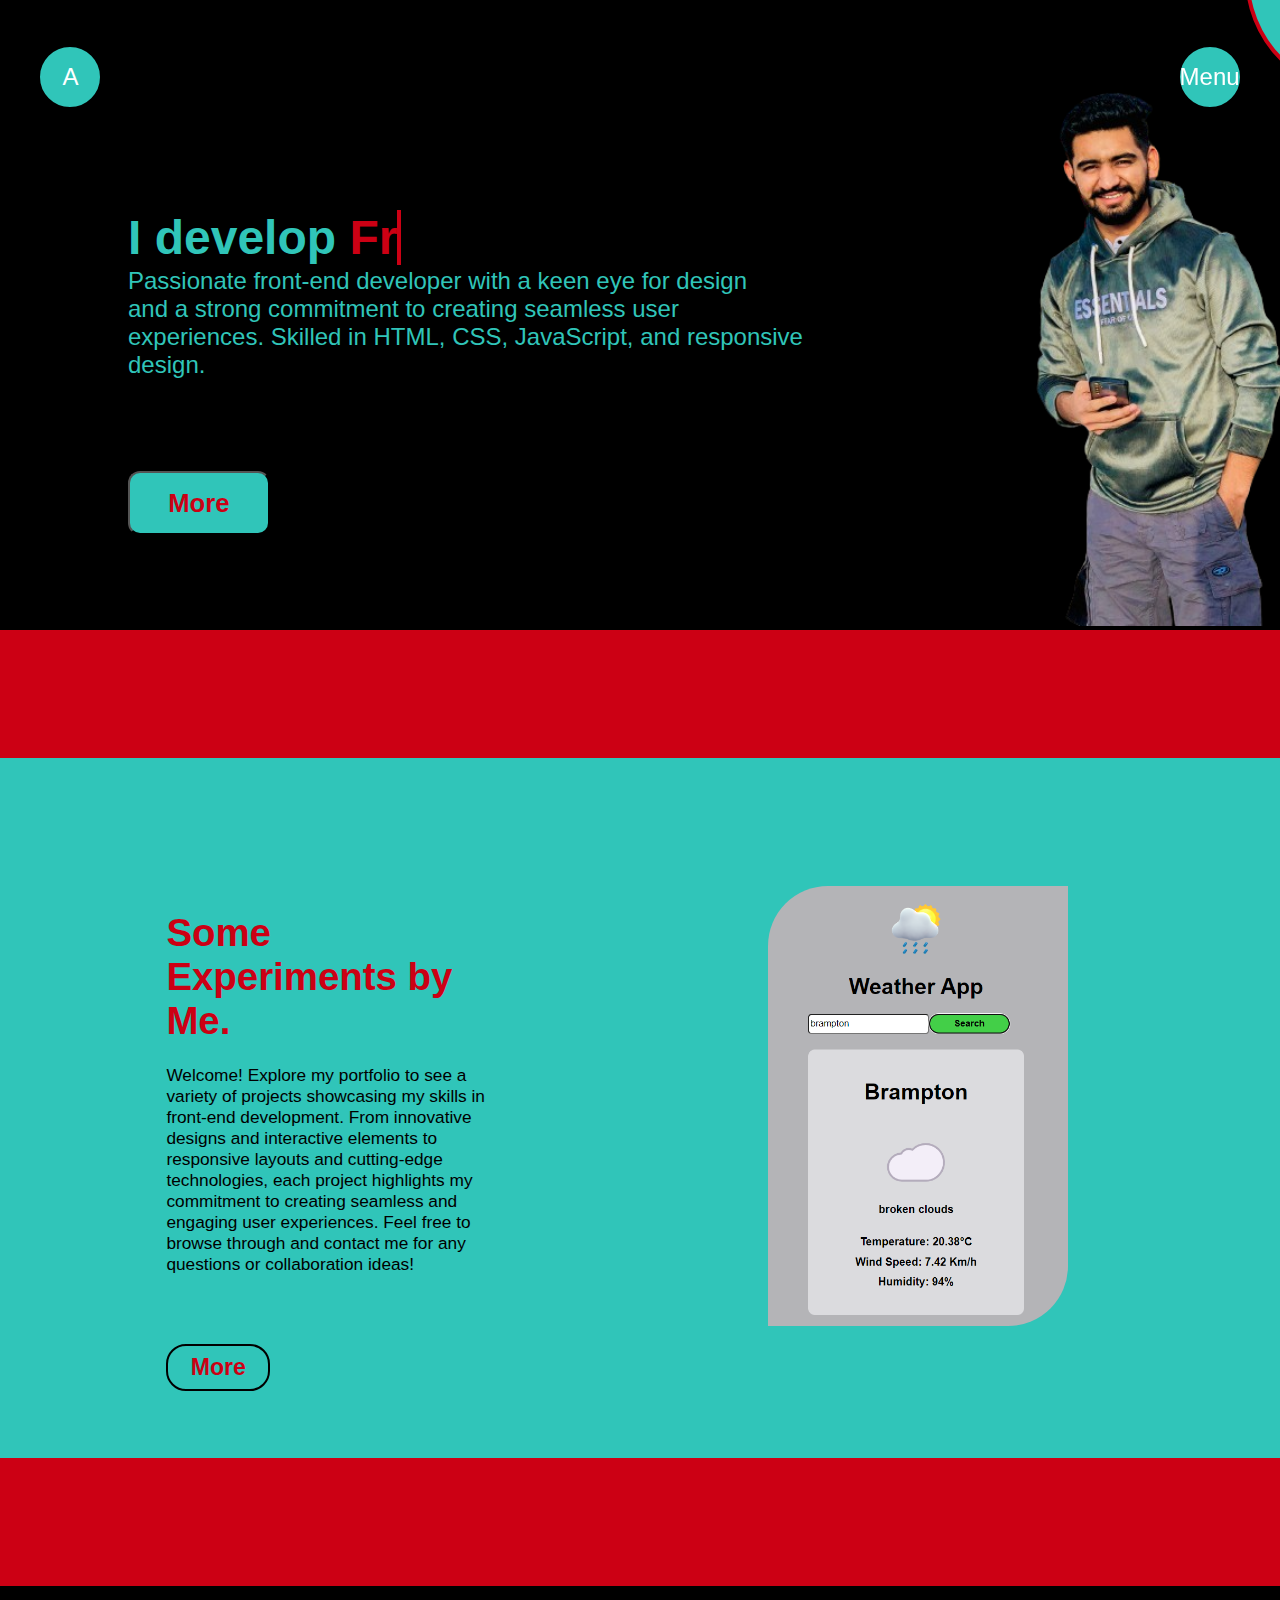
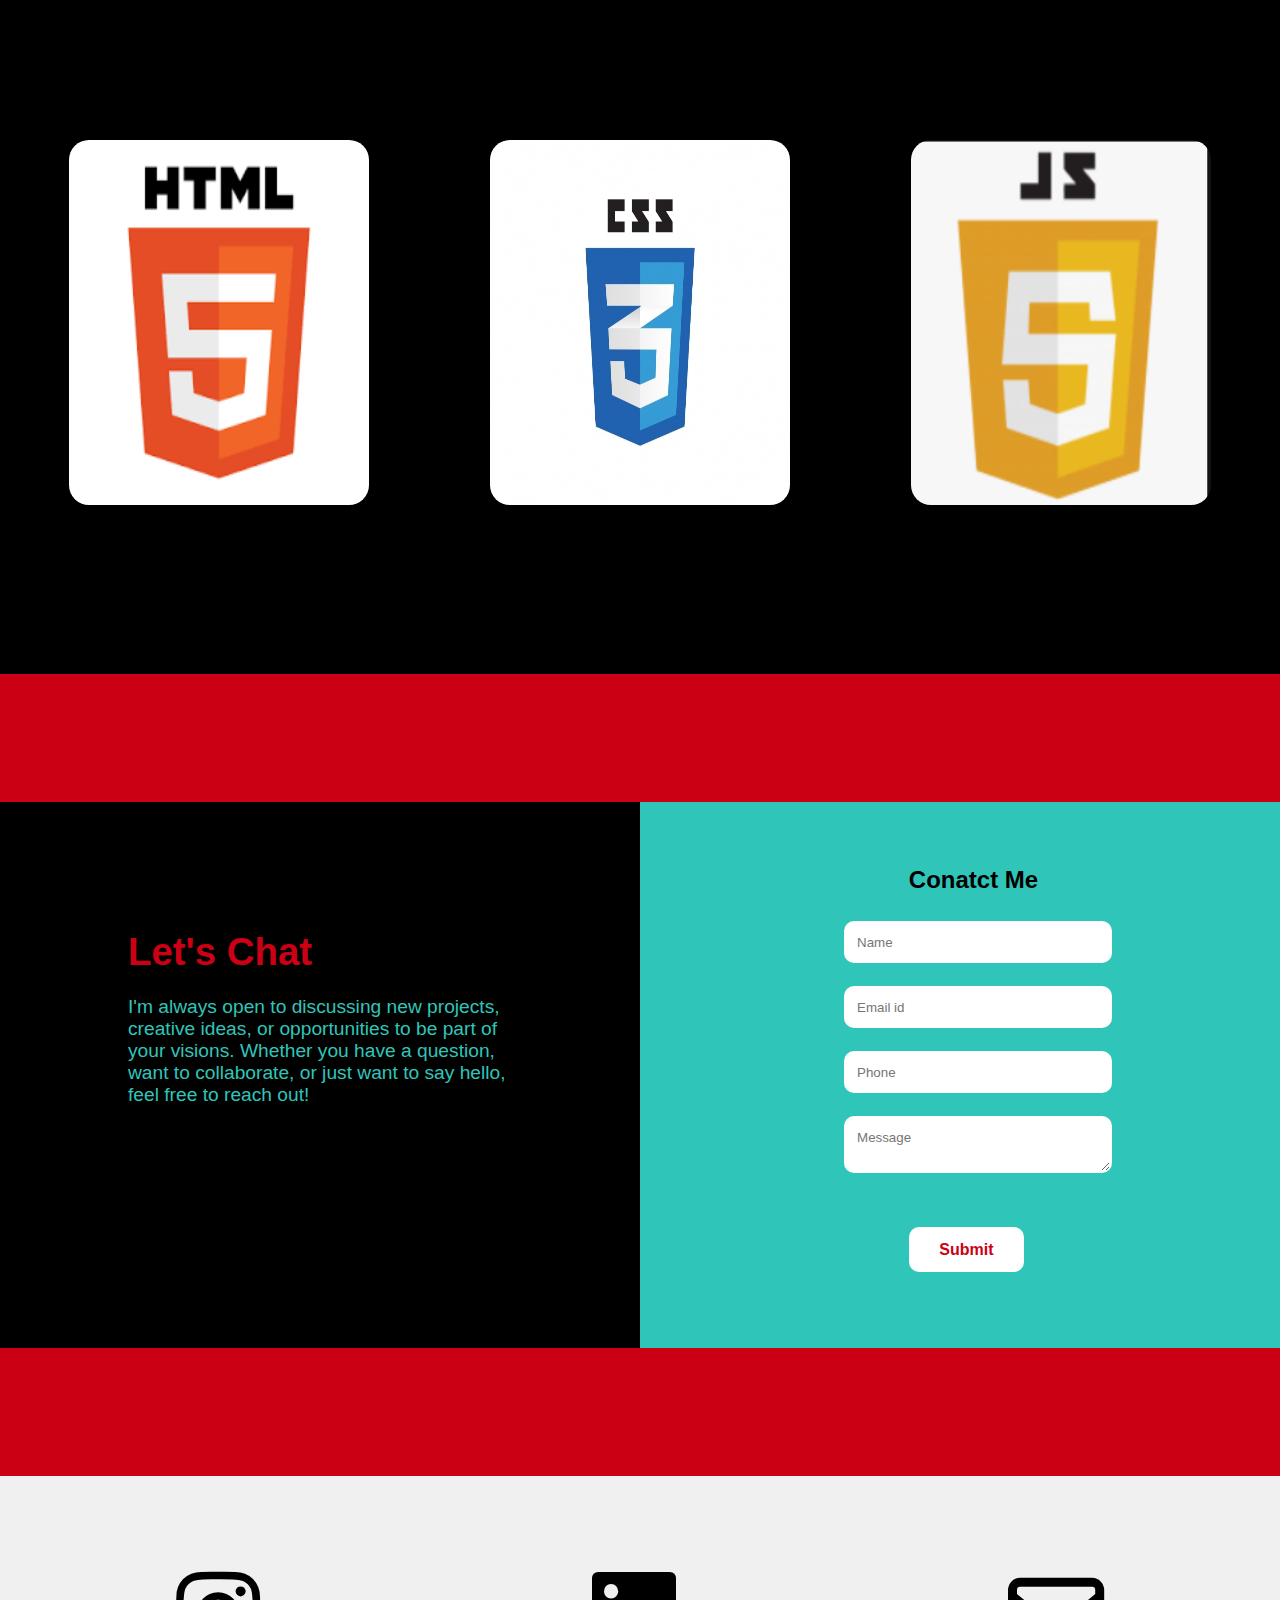
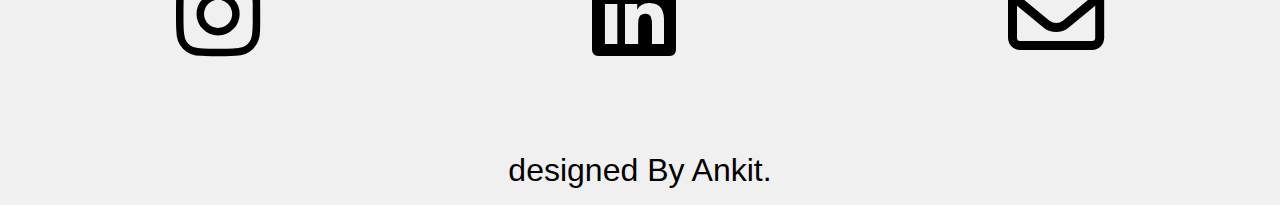
<file: index.html>
<!DOCTYPE html>
<html lang="en">
<head>
<title>Protflio</title>
<meta charset="utf-8">
<meta name="viewport" content="width=device-width, initial-scale=1">
<link rel="stylesheet" href="https://fonts.googleapis.com/css?family=Audiowide">
<link rel="stylesheet" href="https://cdnjs.cloudflare.com/ajax/libs/font-awesome/6.4.0/css/all.min.css">
<link rel="stylesheet" href="style.css" >

</head>
    <body>
      
 <div class="home">

    <div class="circle logo">  <p>A</p> </div>

    <div class="circle menu">  <p>Menu</p> </div>
    <div class="menu-btn">
        <ul>
            <a id="menu-options" href="#"> <li>Home</li></a>
            <a id="menu-options" href="./Work.html"> <li>Work</li></a>
            <a id="menu-options" > <li onclick="openPopUp()">About</li></a>
            <a id="menu-options" href="#contact"> <li>Contact</li></a>
        </ul>
    </div>
    <div class="about-popup">
     <img id="about-img" src="./images/about.jpg" alt="Ankit's Picture">
        <div id="about-text">
            <p>
                I'm Ankit, a passionate front-end developer with a Computer Programming diploma from Sheridan College. My journey in web development has been fueled by a strong curiosity and a drive to create user-friendly and visually appealing applications. I have hands-on experience with HTML, CSS, and JavaScript, and I've built a diverse range of projects including interactive quizzes, weather apps, and dynamic web components.
            </p>
            <p>
                I'm always eager to learn new technologies and take on challenges that push my skills to the next level. Whether it's developing responsive interfaces or solving complex coding problems, I enjoy every step of the creative process. I'm excited to continue growing in this field and contribute to innovative projects that make a difference.
            </p>
            <div class="about-skills">
                <img class="skill-icon" src="./images/icons8-html-5-240.png" alt="HTML Icon">
                <img class="skill-icon" src="./images/icons8-css3-240.png" alt="CSS Icon">
                <img class="skill-icon" src="./images/icons8-javascript-144.png" alt="JavaScript Icon">
                <img class="skill-icon" src="./images/icons8-angularjs-144.png" alt="Angular Icon">
            </div>
        </div>
        <button id="about-cancel-btn" onclick="closePopUp()"><i class="fa-solid fa-xmark"></i></button>
    </div>  
    
    <br>
    <div class="home-info"> 

        <div class="info" >
            <h1 id="h1text">I develop <span id="typing"></span></h1>
        <p>Passionate front-end developer with a keen eye for design<br>
             and a strong commitment to creating seamless user<br> experiences. 
             Skilled in HTML, CSS, JavaScript, and responsive design.</p>
             <button class="home-btn" onclick="openPopUp()"> <p id="btn-value"> More</p></button>
            </div>

        <div class="myimg"><img src="./images/myphoto.png"  width="520" height="800" ></div>
    </div>
   
</div>
<div class="box"></div>
<div class="work">
     <div class="work-info" ><h1 style="color:  #CC0014;">Some Experiments by Me.</h1><br>
        <p>Welcome! Explore my portfolio to see a variety of projects showcasing my skills in front-end development. From innovative designs and interactive elements to responsive layouts and cutting-edge technologies, each project highlights my commitment to creating seamless and engaging user experiences. Feel free to browse through and contact me for any questions or collaboration ideas!</p>
             <button class="work-btn"> <a id="work-btn-value" href="Work.html"> More</a></button>
            </div>
            <div class="work-img"> <img src="./images/weather.png" style="width: 300px;"></a></div>
</div>
<div class="box"> </div>

<div class="skills">
    <div class="skill1"><img src="./images/html.png" style="width: 300px;"></div>
    <div class="skill2"> <img src="./images/css.jpg" style="width: 300px;"></div>
    <div class="skill3"><img src="./images/js.png" style="width: 300px;"></div>

</div>

<div class="box"></div>

<div class="contact" id="contact">
    <div class="contact-text">
    <h1 style="color:  #CC0014;">Let's Chat</h1><br>
    <p>I'm always open to discussing new projects, creative ideas, or opportunities to be part of your visions. Whether you have a question, want to collaborate, or just want to say hello, feel free to reach out!</p>
    </div>
    <div class="contact-form">
        <p>Conatct Me</p>
        <form action="https://api.web3forms.com/submit" method="POST">

            <input type="hidden" name="access_key" value="5e7de565-bf8c-4537-99d8-1935a9cdb12f">
        
            <input type="text" name="Name" placeholder="Name" required>
            <input type="email" name="Email" placeholder="Email id" required>
            <input type="text" name="Phone Number" placeholder="Phone">
            <textarea name="Message"  placeholder="Message"></textarea>
            <input type="submit" value="Submit">
        </form>
    </div>
</div>
<div class="box"></div>

<footer>
    <div class="icon">
    <div class="insta"><a id="links" onclick="notice()" class="fab fa-instagram"></a></div>
    <div class="likdn"><a id="links" href="https://www.linkedin.com/in/ankitboora/" target="_blank" class="fab fa-linkedin"></a></div>
    <div class="mail"><a id="links" href="mailto:ankitguranyia01@gmail.com" class="far fa-envelope"></a></div>
</div>
    <p>designed By Ankit.</p>
</footer>
<script src="javaScript.js"></script>
    </body>
</html>
</file>
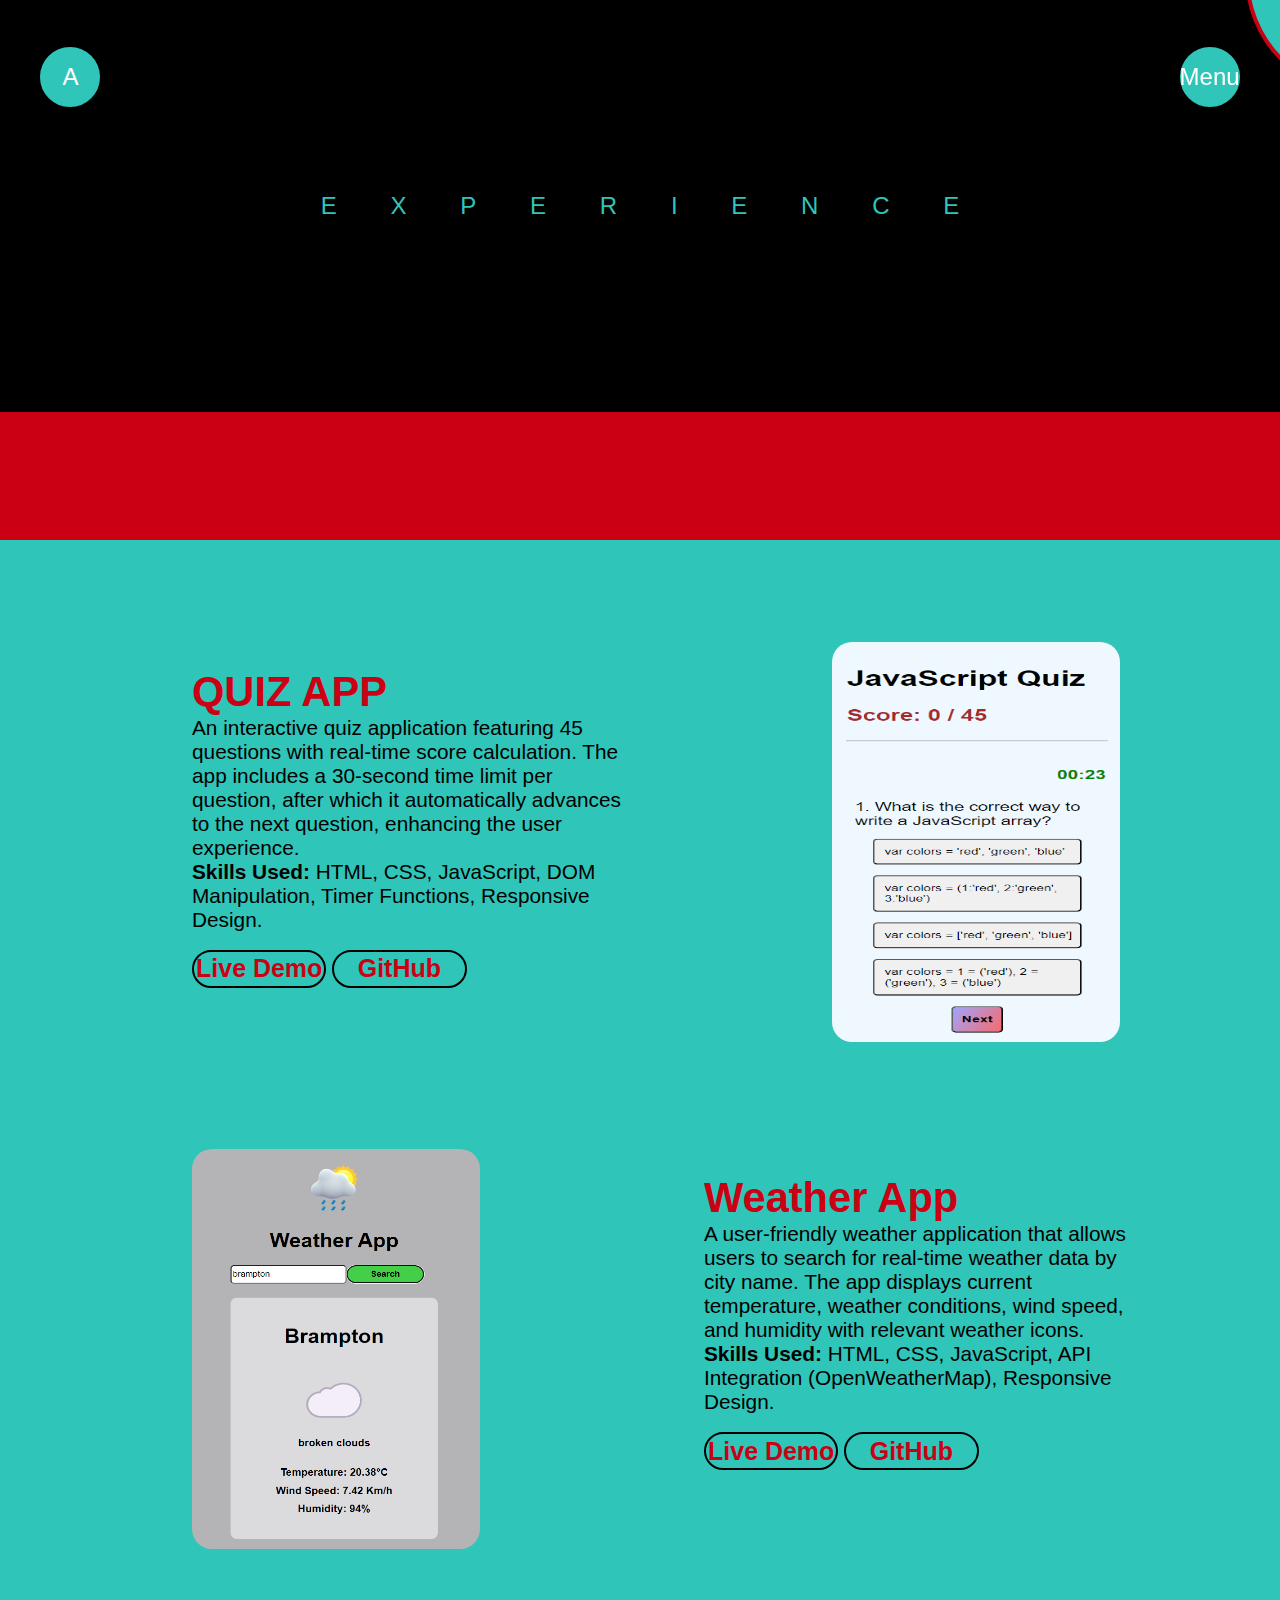
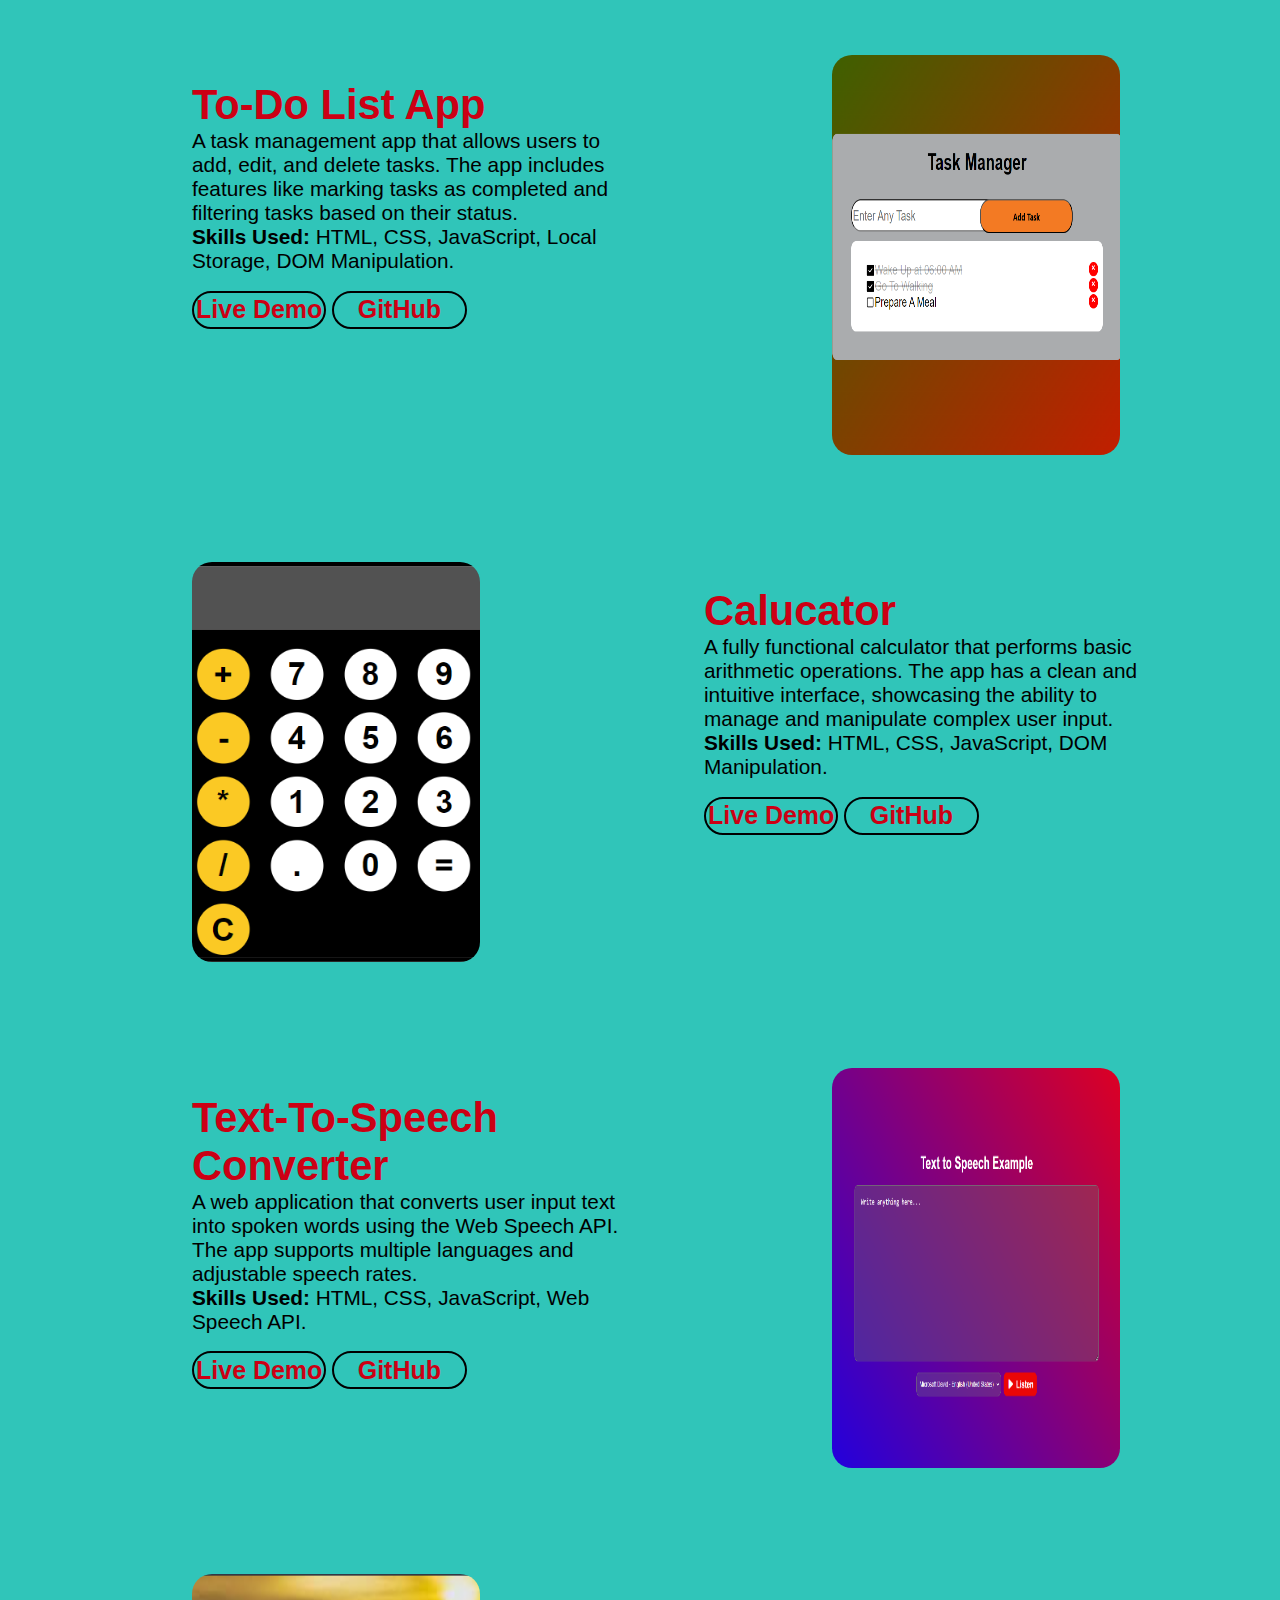
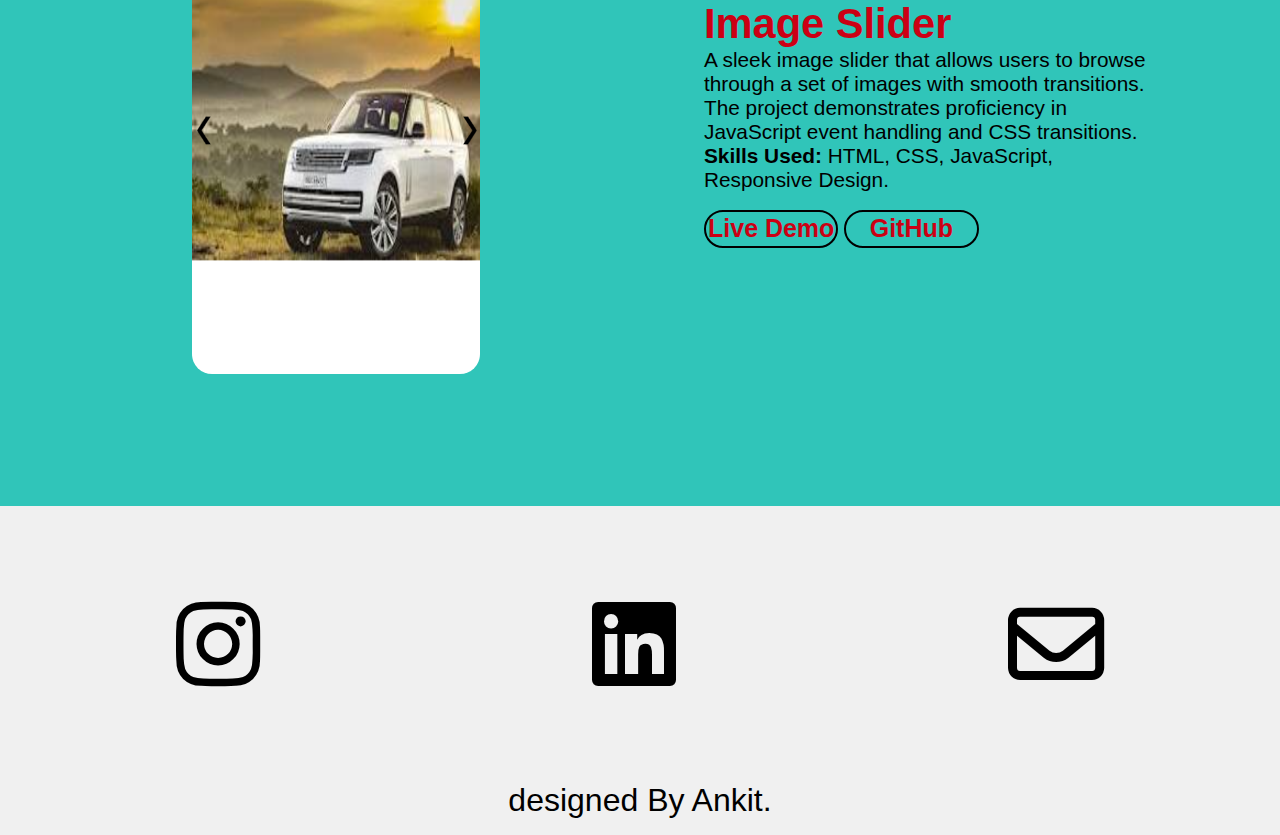
<file: Work.html>
<!DOCTYPE html>
<html lang="en">
    <head>
        <title>Experience</title>
        <meta charset="utf-8">
        <meta name="viewport" content="width=device-width, initial-scale=1">
        <link rel="stylesheet" href="https://fonts.googleapis.com/css?family=Audiowide">
        <link rel="stylesheet" href="https://cdnjs.cloudflare.com/ajax/libs/font-awesome/6.4.0/css/all.min.css">
        <link rel="stylesheet" href="style.css" >
    </head>
    <body>

        <div class="home">
            <div class="circle logo">  <p>A</p> </div>
        
            <div class="circle menu">  <p>Menu</p> </div>
            <div class="menu-btn">
                <ul>
            <a id="menu-options" href="index.html"> <li>Home</li></a>
            <a id="menu-options" href="Work.html"> <li>Work</li></a>
            <a id="menu-options" > <li onclick="openPopUp()">About</li></a>
            <a id="menu-options" href="index.html#contact"> <li>Contact</li></a>
                </ul>
            </div>
            <div class="about-popup">
                <img id="about-img" src="./images/about.jpg" alt="Ankit's Picture">
                <div id="about-text">
                    <p>
                        I'm Ankit, a passionate front-end developer with a Computer Programming diploma from Sheridan College. My journey in web development has been fueled by a strong curiosity and a drive to create user-friendly and visually appealing applications. I have hands-on experience with HTML, CSS, and JavaScript, and I've built a diverse range of projects including interactive quizzes, weather apps, and dynamic web components.
                    </p>
                    <p>
                        I'm always eager to learn new technologies and take on challenges that push my skills to the next level. Whether it's developing responsive interfaces or solving complex coding problems, I enjoy every step of the creative process. I'm excited to continue growing in this field and contribute to innovative projects that make a difference.
                    </p>
                    <div class="about-skills">
                        <img class="skill-icon" src="./images/icons8-html-5-240.png" alt="HTML Icon">
                        <img class="skill-icon" src="./images/icons8-css3-240.png" alt="CSS Icon">
                        <img class="skill-icon" src="./images/icons8-javascript-144.png" alt="JavaScript Icon">
                        <img class="skill-icon" src="./images/icons8-angularjs-144.png" alt="Angular Icon">
                    </div>
                </div>
                <button id="about-cancel-btn" onclick="closePopUp()"><i class="fa-solid fa-xmark"></i></button>
            </div> 

            <div class="experience">
                <div class="e">E</div>
                <div class="x">X</div>
                <div class="p">P</div>
                <div class="e">E</div>
                <div class="r">R</div>
                <div class="i">I</div>
                <div class="e">E</div>
                <div class="n">N</div>
                <div class="c">C</div>
                <div class="e">E</div>
            </div>
    </div> 
    <div class="box"></div>  
      
    <div class="component">
        <div class="comp1">
            <div class="comp-text">
                <h1  style="color:  #CC0014;">QUIZ APP</h1>
                <p>An interactive quiz application featuring 45 questions with real-time score calculation. The app includes a 30-second time limit per question, after which it automatically advances to the next question, enhancing the user experience.
                  <br> <strong> Skills Used:</strong> HTML, CSS, JavaScript, DOM Manipulation, Timer Functions, Responsive Design.</p>
                  <button class="work-btn">
                    <a id="work-btn-value" href="https://javascript-questions-knowledgetest.netlify.app/" target="_blank">Live Demo</a>
                </button>
                <button class="work-btn">
                    <a id="work-btn-value" href="https://github.com/Ankit-Boora01/jsQuizz.git" target="_blank">GitHub</a>
                </button>
            </div>
            <div class="comp-img">
                <img src="./images/quiz.png" alt="HTML Image" width="250" height="350">
            </div>
        </div>    

        <div class="comp1">

            <div class="comp-img c-img2">
                <img src="./images/weather.png" alt="HTML Image" width="250" height="350">
            </div>
            <div class="comp-text c-text2">
                <h1  style="color:  #CC0014;">Weather App</h1>
                <p>A user-friendly weather application that allows users to search for real-time weather data by city name. The app displays current temperature, weather conditions, wind speed, and humidity with relevant weather icons.
                    <br> <strong> Skills Used:</strong> HTML, CSS, JavaScript, API Integration (OpenWeatherMap), Responsive Design.</p>
                    <button class="work-btn">
                        <a id="work-btn-value" href="https://js-weather-01.vercel.app/" target="_blank">Live Demo</a>
                    </button>
                    <button class="work-btn">
                        <a id="work-btn-value" href="https://github.com/Ankit-Boora01/jsWeather.git" target="_blank">GitHub</a>
                    </button>
            </div>
        </div>
        
        <div class="comp1">
            <div class="comp-text">
                <h1  style="color:  #CC0014;">To-Do List App</h1>
                <p>A task management app that allows users to add, edit, and delete tasks. The app includes features like marking tasks as completed and filtering tasks based on their status.
                    <br> <strong> Skills Used:</strong>  HTML, CSS, JavaScript, Local Storage, DOM Manipulation.</p>
                <button class="work-btn">
                    <a id="work-btn-value" href="https://js-todo-list-01.netlify.app/" target="_blank">Live Demo</a>
                </button>
                <button class="work-btn">
                    <a id="work-btn-value" href="https://github.com/Ankit-Boora01/jsTo-do-List.git" target="_blank">GitHub</a>
                </button>
            </div>
            <div class="comp-img">
                <img src="./images/to-do.png" alt="HTML Image" width="250" height="350">
            </div>
        </div>  
        
        <div class="comp1">

            <div class="comp-img c-img2">
                <img src="./images/calucator.png" alt="HTML Image" width="250" height="350">
            </div>
            <div class="comp-text c-text2">
                <h1  style="color:  #CC0014;">Calucator</h1>
                <p>A fully functional calculator that performs basic arithmetic operations. The app has a clean and intuitive interface, showcasing the ability to manage and manipulate complex user input.
                    <br> <strong> Skills Used:</strong> HTML, CSS, JavaScript, DOM Manipulation.</p>
                <button class="work-btn">
                    <a id="work-btn-value" href="https://jscalculator-01.netlify.app/" target="_blank">Live Demo</a>
                </button>
                <button class="work-btn">
                    <a id="work-btn-value" href="https://github.com/Ankit-Boora01/jsCalcuator-.git" target="_blank">GitHub</a>
                </button>
            </div>
        </div>

         
        <div class="comp1">
            <div class="comp-text">
                <h1  style="color:  #CC0014;">Text-To-Speech Converter</h1>
                <p>A web application that converts user input text into spoken words using the Web Speech API. The app supports multiple languages and adjustable speech rates.
                    <br> <strong> Skills Used:</strong> HTML, CSS, JavaScript, Web Speech API.</p>
                <button class="work-btn">
                    <a id="work-btn-value" href="https://js-text-to-speech-01.netlify.app/" target="_blank">Live Demo</a>
                </button>
                <button class="work-btn">
                    <a id="work-btn-value" href="https://github.com/Ankit-Boora01/Text-to-Speech.git" target="_blank">GitHub</a>
                </button>
            </div>
            <div class="comp-img">
                <img src="./images/text.png" alt="HTML Image" width="250" height="350">
            </div>
        </div>  
        
        <div class="comp1">

            <div class="comp-img c-img2">
                <img src="./images/slider.png" alt="HTML Image" width="250" height="350">
            </div>
            <div class="comp-text c-text2">
                <h1  style="color:  #CC0014;">Image Slider</h1>
                <p>A sleek image slider that allows users to browse through a set of images with smooth transitions. The project demonstrates proficiency in JavaScript event handling and CSS transitions.
                    <br> <strong> Skills Used:</strong> HTML, CSS, JavaScript, Responsive Design.</p>
                <button class="work-btn">
                    <a id="work-btn-value" href="https://simpleimageslider-01.netlify.app/" target="_blank">Live Demo</a>
                </button>
                <button class="work-btn">
                    <a id="work-btn-value" href="https://github.com/Ankit-Boora01/simpleImageSlider.git" target="_blank">GitHub</a>
                </button>
            </div>
        </div>


    </div>
    <footer>
        <div class="icon">
        <div class="insta"><a id="links" onclick="notice()" class="fab fa-instagram"></a></div>
        <div class="likdn"><a id="links" href="https://www.linkedin.com/in/ankitboora/" target="_blank" class="fab fa-linkedin"></a></div>
        <div class="mail"><a id="links" href="mailto:ankitguranyia01@gmail.com" class="far fa-envelope"></a></div>
    </div>
        <p>designed By Ankit.</p>
    </footer>
<script src="javaScript.js"></script>
    </body>
</html>
</file>
<file: style.css>
* {
    margin: 0;
    padding: 0;
    box-sizing: border-box;
    font-family:'Gill Sans', 'Gill Sans MT', Calibri, 'Trebuchet MS', sans-serif;
    
}


:root {
    --background1: black;
    --box: #CC0014;
    --background2: #30C5B9;}

    button{
        cursor: pointer;
    }

    
    .home {
        width: 100%;
        height: auto;
        background-color: var(--background1);
        background-attachment: fixed;
    
    }
    

    .circle{
        width: 4rem;
        height: 4rem;
        border-radius: 50%;
        background-color: #30C5B9;
        color: white;
        font-size: 1.5rem;
        position: absolute;
        text-align: center;
        border: 2px solid black;
        
    }

    .circle.menu {
        position: fixed;
        z-index: 1;
    }
    
.logo,.menu {
    top: 5%;
    right: 3%;
    font-size: 150%;
    padding-top: 1rem;
}
.logo {
    left: 3%;
}

.menu-btn{
    position: fixed;
   width: 15rem;
   height: 15rem; 
   background-color: var(--background2);
   color: white;
   border-radius: 50% 0% 50% 50%;
   transition: ease-in 0.6s;
   right: -16%;
   top: -16%;
   font-size:0%;
   padding-left: 2%;
   padding-top: 2%;
   border: 4px solid #CC0014;
}

.menu-btn  li {
    padding: 1rem;
    cursor: pointer;
    letter-spacing: 2px; 
}

a{
    text-decoration: none;
    
}

.menu-btn li:hover{
    letter-spacing: 12px; 
    color: var(--box);
    transition: .5s;
    transform: scale(1.1);
}


.circle:hover + .menu-btn , .menu-btn:hover {
    width: 40rem;
    height: 40rem; 
    right: -4%;
   top: -6%;
   font-size: 160%;
   padding-left: 15%;
   padding-top: 15%;
   z-index: 2;
}

.home-info{
    color: #30C5B9;
    width: 100%;
    display: flex;
    flex-direction: row;
}

.info{
    text-align: left;
    margin-top: 15%;
    font-size: 150%;
    margin-left: 10vw;
}
#h1text {
    color: var(--background2);
    margin-bottom: 2px;
}

#typing {
    color: var(--box);
    display: inline-flex; 
    overflow: hidden; 
    vertical-align: bottom;
}


#typing::after {
    content: '';
    width: 4px;
    height: 55px;
    background-color: var(--box);
    display: inline-block;
    right: -5px;
    margin-right: 4px;
    animation: blink 1s steps(2) infinite;
}

@keyframes blink {
    0%, 100% {
        opacity: 1;
    }
    50% {
        opacity: 0;
    }
}



.home-btn{
    width: 20%;
    height: 5vw;
    margin-top: 13%;
    text-align: center;
    color: var(--box);
    background-color: var(--background2);
    border-radius: 12px;
    font-size: 2vw;
    font-weight: 800;
    font-family: 'Gill Sans', 'Gill Sans MT', Calibri, 'Trebuchet MS', sans-serif;
    transition:all 0.5s;
    position: relative;
}

#btn-value {
    cursor: pointer;
    display: inline-block;
    position: relative;
    transition: 0.5s;
  }

#btn-value::after{
    content: '\00bb';
    color: var(--box);
    position: absolute;
    top: 0;
    right: -1.5vw;
    opacity:  0;
    transition: .5s;

}

.home-btn:hover #btn-value{
    margin-left: -10px;
}

.home-btn:hover #btn-value::after{
    opacity: 1;
    
}

.myimg{
    padding-top: -6%;
    padding-left: 6vw;
    margin-top: -8vw;
}

.myimg > img{
    width: 120%;
    height: auto;
}

 
  
#menu-options{
    text-decoration: none;
    color: white;
}

#menu-options:hover{
    color: var(--box);
} 

.box {
    width: 100%;
    height: 10vw;
    background-color: var(--box);
    display: flex;
}
.work{
    width: 100%;
    height: auto;
    background-color:var(--background2) ; 
    display: flex; 
    flex-direction: row;
    justify-content: center;
}

.work-info{
    flex: 50%;
    margin-top: 12%;
    font-size: 120%;
    text-align: left;
    padding-right: 10%;
    padding-left: 13%;
    margin-bottom: 6%;
    
}
.work-info > p {
    font-size: 90%;
}
 

.work-btn{
    background-color: var(--background2);
    color: var(--box);
    border: 2px solid black;
    width: 30%;
    height: 10%;
    font-size: 120%;
    font-weight: 600;
    text-align: center;
    border-radius: 20px;
    margin-top: 20%;
    transition-duration: .4s;
}

.work-btn:hover{
    color: black;
    background-color: var(--box);
    box-shadow: 0 12px 16px 0 rgba(0,0,0,0.24),0 17px 50px 0 rgba(0,0,0,0.19);
    transform: translateY(-3px);
}

.work-btn:active{
    background-color: #980312;
    transform: translateY(3px);
    box-shadow: 0 8px 12px 0 rgba(0, 0, 0, 0.544),0 12px 40px 0 rgba(0, 0, 0, 0.358);
}

#work-btn-value{
    color: var(--box);
}

.work-btn:hover > #work-btn-value{
    color: black;
}


.work-img{
    flex: 50%;
    width: 100%;
    padding: 10%;
}

.work-img > img {
    border-radius: 60px 0px 60px 0px;
   
    
}

.skills {
    width: 100%;
    height: auto;
    background-color: var(--background1);
    background-attachment: fixed;
    display: flex;
    flex-wrap: wrap;
    justify-content: space-evenly;
}

.skill1,
.skill2,
.skill3 {
    padding: 4%;
    margin-top: 8%;
    margin-bottom: 14%;

}

.skill1 img,
.skill2 img,
.skill3 img {
    border-radius: 20px;
    width: 100%;
    height: 120%;
}

.skill1 img:hover,
.skill2 img:hover,
.skill3 img:hover {
    transform: scale(1.1);
    transition: ease-in-out .3s;
}

.contact {
    width: 100%;
    height: auto;
    background-color: var(--background1);
    display: flex;
    flex-direction: row;
    flex-wrap: wrap;
}
.contact-text {
    flex: 50%;
    color: var(--background2);
    padding: 10%;
    font-size: 120%;
}

.contact-form{
    flex: 50%;
    background-color: var(--background2);
    align-items: center;
    justify-content: center;
    padding: 5%;
    padding-left: 15%;
}

.contact-form > p {
    font-weight: bold;
    margin-left: 20%;
    font-size: 150%;
    padding-bottom: 4%;
}

input,textarea{
    width: 70%;
    margin: 3%;
    padding: 3%;
    border-radius: 10px;
    border: 2px solid transparent;
    transition: all 0.2s;

}

input:hover ,textarea:hover{
    border: 2px solid var(--box);
    
}

textarea{
    height: 10%;
}

input[type=submit] {
    width: 30%;
    margin-top: 10%;
    margin-left: 20%;
    color: var(--box);
    background-color: white;
    font-weight: bolder;
    text-align: center;
    font-size: 100%;
}

input[type=submit]:hover {
    background-color: var(--box);
    color: var(--background2);
    cursor: pointer;
}


.icon {
    width: 100%;
    height: auto; 
    background-color: #f0f0f0;
    display: flex;
    flex-direction: row;
    justify-content: space-around; 
    align-items: center;
    padding: 10px;
}


#links{
    font-size: 6rem;
    margin: 5rem;
    transition: all 0.4s;
    color: inherit;
}

a:hover{
    cursor: pointer;
}

.insta a:hover {
    background: linear-gradient(45deg, #f09433, #e6683c, #dc2743, #cc2366, #bc1888);
    -webkit-background-clip: text;
    -webkit-text-fill-color: transparent;
}

.likdn a:hover {
    background: linear-gradient(45deg, #0077B5, #00A0DC);
    -webkit-background-clip: text;
    -webkit-text-fill-color: transparent;
}

.mail a:hover {
    background: linear-gradient(45deg, #ff7e5f, #feb47b);
    -webkit-background-clip: text;
    -webkit-text-fill-color: transparent;
}

footer > p{
    background-color: #f0f0f0;
    text-align: center;
    font-size: 2rem;
    padding-bottom: 1rem;
}


/*--------------------------------------Work.html-------------------------------------------------*/

.experience{
    color: var(--background2);
    display: flex;
    flex-direction: row;
    flex-wrap: wrap;
    justify-content: center;
    padding: 15%;
    gap: 6%;
    font-size: 150%;
    transition: transform 0.3s ease;
    animation: scaleUp 6s;
    
}
.experience div {
    animation: scaleUpDown 6s ease-in-out forwards infinite;
    opacity: 1;
}

@keyframes scaleUpDown {
   
    50% {
        transform: scale(3.1);
    }
  
}

.experience div:nth-child(1) {
    animation-delay: 0s;
}

.experience div:nth-child(2) {
    animation-delay: 0.6s;
}

.experience div:nth-child(3) {
    animation-delay: 1.2s;
}

.experience div:nth-child(4) {
    animation-delay: 1.8s;
}

.experience div:nth-child(5) {
    animation-delay: 2.4s;
}

.experience div:nth-child(6) {
    animation-delay: 3s;
}

.experience div:nth-child(7) {
    animation-delay: 3.6s;
}

.experience div:nth-child(8) {
    animation-delay: 4.2s;
}

.experience div:nth-child(9) {
    animation-delay: 4.8s;
}

.experience div:nth-child(10) {
    animation-delay: 5.4s;
}
.experience div:hover {
    transform: scale(3.1);
    transition: transform 0.3s ease;
    
}

.component{
    width: 100%;
    height: auto;
    background-color:var(--background2) ; 
    padding-bottom: 10%;
}


.comp1 {
    display: flex;
    flex-direction: row;
    padding-top: 2%;
    justify-content: center;
}

.comp-text{
    flex: 50%;
    text-align: left;
    margin-top: 8% ;
    padding-left: 15%;
    font-size: 1.3rem;
}

.comp-text > button {
    margin: 0%;
    padding: 0%;
    margin-top: 4%;
}

.comp-img{
    flex: 50%;
    width: 100%;
    height: auto;
    padding-left: 15%;
    margin-top: 6%;
    
}

.comp-img > img {
    border-radius: 20px;
    width: 18rem;
    height: 25rem;
    cursor: pointer;
}

.comp-img img:hover{
    transform: scale(1.1);
    transition: ease 0.5s;
    box-shadow: 0px 6px 8px 8px rgba(0, 0, 0, 0.459);
    
}

.c-img2{
padding-left: 15%;
}

.c-text2{
    position: relative;
    right: 10%;
}

/*----------------------------------------About.html------------------------------------------*/

.about-popup {
    display: flex;
    flex-direction: row;
    flex-wrap: wrap;
    align-items: center;
    justify-content: space-around;
    border: 5px solid var(--box);
    position: absolute;
    top: 50%;
    left: 50%;
    transform: translate(-50%, -50%) scale(0.1); 
    padding: 50px;
    border-radius: 15px;
    background-color: var(--background2);
    width: 80%;
    max-width: 1000px;
    visibility: hidden;
    opacity: 0;
    transition: transform 0.4s ease, opacity 0.4s ease;
}

.open-popup {
    visibility: visible;
    transform: translate(-50%, -50%) scale(1); 
    opacity: 1;
    z-index: 4;
}

#about-img {
    border-radius: 50%;
    width: 300px;
    height: 300px;
}

#about-text {
    text-align: left;
    font-size: larger;
    font-weight: 600;
    padding-left: 40px;
    flex: 1;
}

.about-skills {
    margin-top: 20px;
    text-align: center;
}

.skill-icon {
    width: 100px;
    margin: 0 10px;
}

#about-cancel-btn{
     background-color: transparent;
     border: none;
     font-size: xx-large;
     font-weight: bold;
     position: absolute;
     top: 20px;
     right: 20px;
     cursor: pointer;
}

#about-cancel-btn:hover{
    color: red;
}

/*------------------------media Queries--------------------------*/

/* Common styles for smartphones and tablets (portrait) */
@media only screen and (max-width: 900px) {
    .home-info {
        flex-direction: column;
    }

    .icon, .work {
        flex-direction: column;
        align-items: center;
    }

    .comp1 {
        flex-direction: column;
        justify-content: center;
        align-items: center;
        text-align: center;
    }

    .comp1:nth-child(odd) {
        flex-direction: column-reverse;
    }

    .comp-text, .comp-img, .c-text2 {
        text-align: left;
    }

    .c-text2 {
        text-align: left;
        right: 0%;
    }

    .comp1:nth-child(odd)

    .c-img2 {
        padding-left: 0%;
    }

    .about-popup {
        flex-direction: column;
        margin-top: 35%;

    }
}

/* Smartphones (portrait) */
@media only screen and (max-width: 600px) {
    .home-info {
        margin-top: 10%;
    }

    .home-btn {
        width: 30%;
        height: 10vw;
        font-size: 4vw;
    }

    .skills {
        padding-bottom: 10%;
    }

    .contact {
        flex-direction: column;
    }


    #typing {
        width: 100%;
        padding: 0;
        box-sizing: border-box;
    }

    .myimg > img {
        width: 80%;
    }

    .menu-btn {
        right: -50%;
        top: -50%;
        border-radius: 0;
    }

    .circle:hover + .menu-btn, .menu-btn:hover {
        width: 17rem;
        height: 20rem;
        font-size: 100%;
        padding-left: 15%;
        
    }

    .experience div {
        margin-top: 20%;
        font-size: 80%;
    }

    .about-popup{
        margin-top: 39%;
        width: 100%;
    }

    
#about-img {
    border-radius: 50%;
    width: 100px;
    height: 100px;
}

#about-text {
    text-align: left;
    font-size: 18px;
    font-weight: 600;
    padding-left: 0px;
}

.skill-icon {
    width: 70px;
}
}

/* Tablets (portrait) */
@media only screen and (min-width: 601px) and (max-width: 900px) {
    .menu-btn {
        right: -30%;
        top: -30%;
    }

    .circle:hover + .menu-btn, .menu-btn:hover {
        width: 27rem;
        height: 27rem;
        padding-left: 20%;
        padding-top: 13%;
    }


    .myimg > img {
        width: 80%;
        padding-left: 15%;
    }

    .work-img {
        padding: 10%;
        padding-left: 27%;
    }

    .work-btn {
        width: 30%;
        height: 15%;
    }
}
</file>
